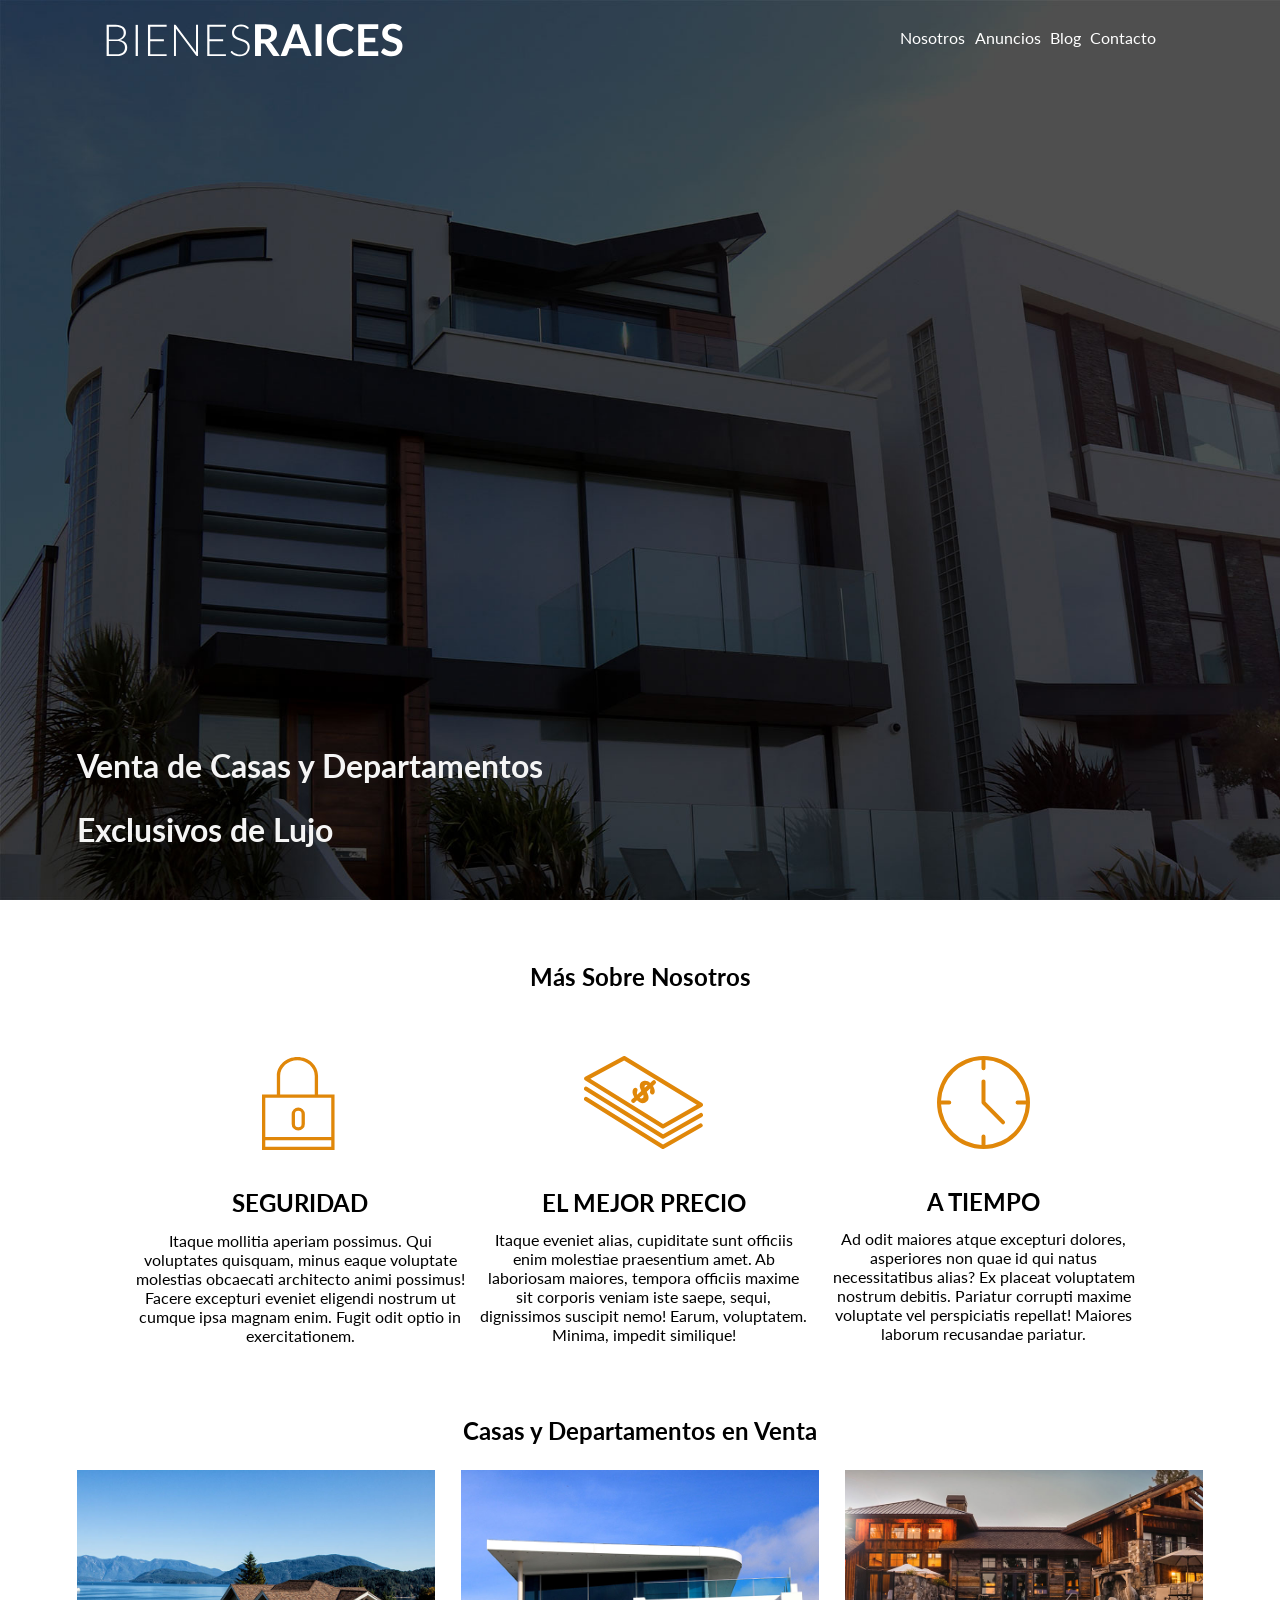
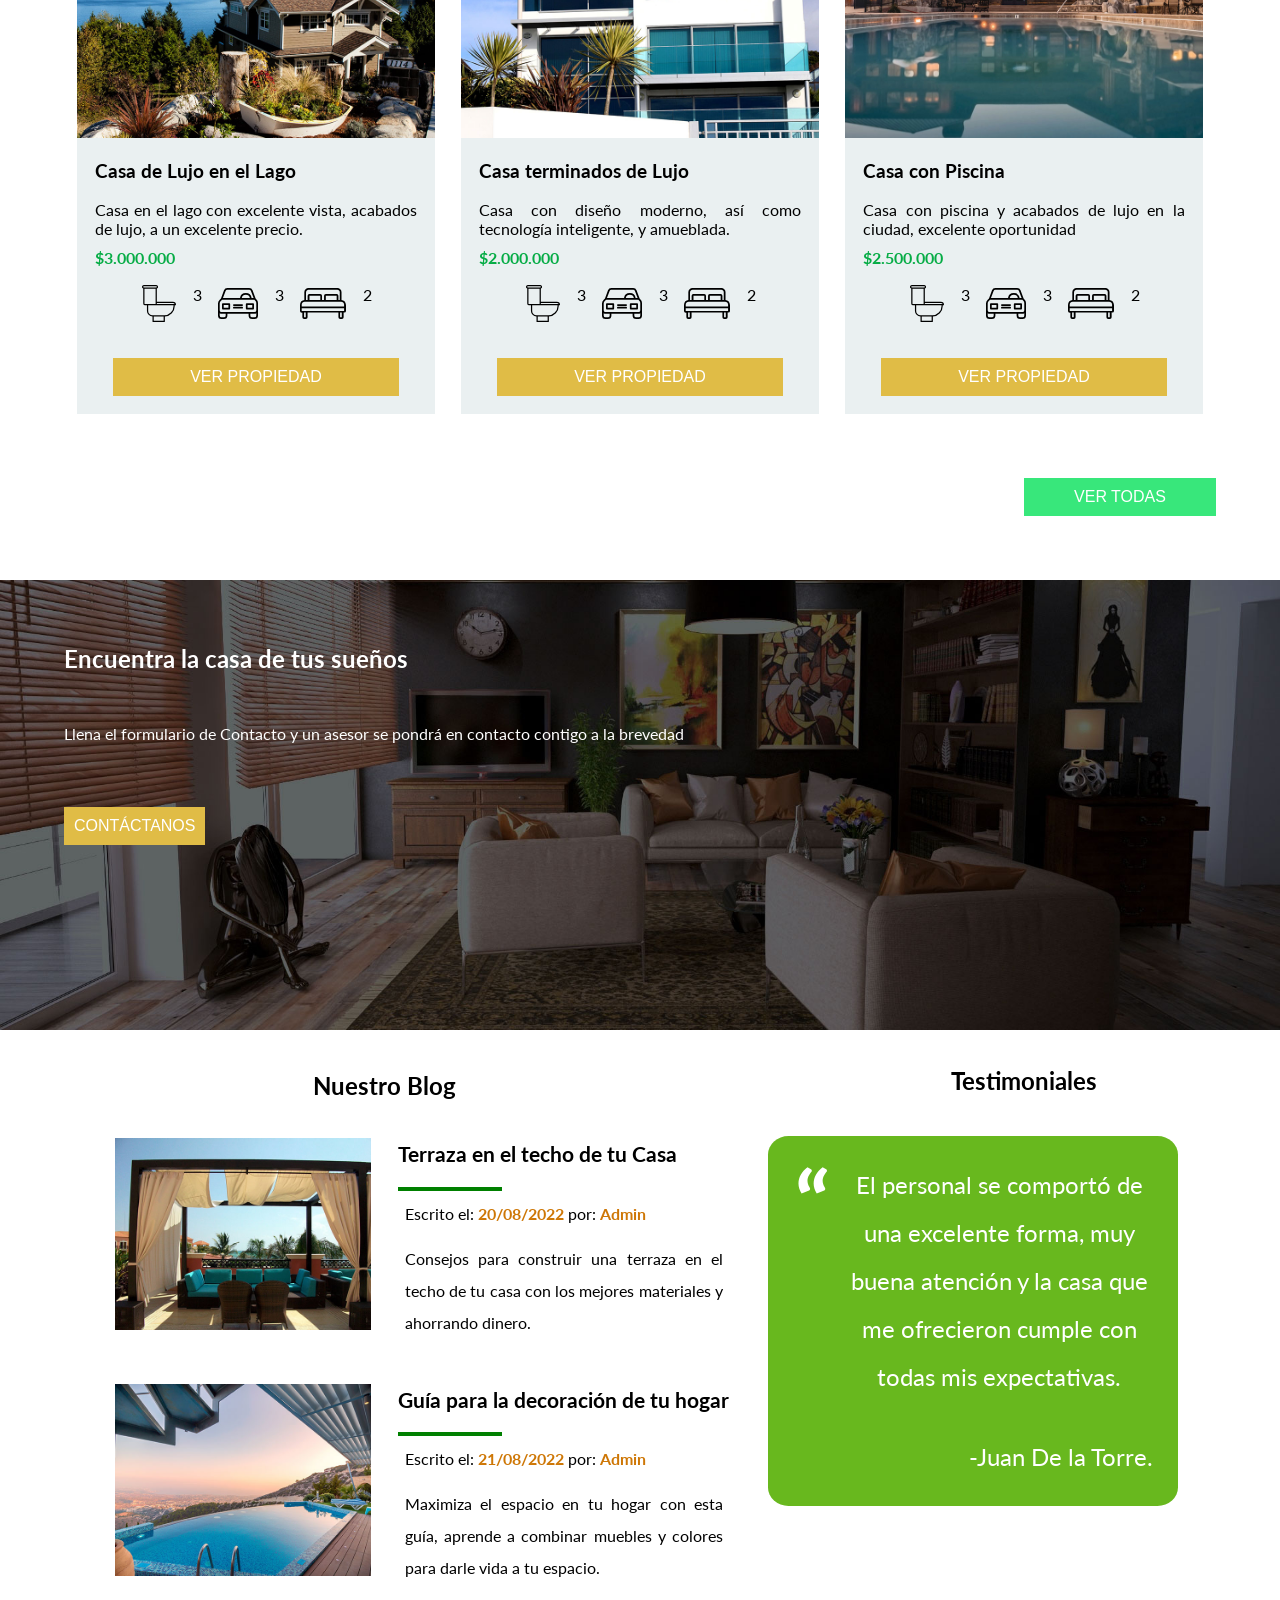
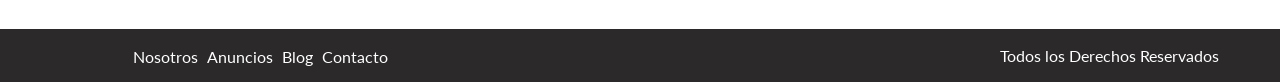
<file: index.html>
<!DOCTYPE html>
<html lang="en">
        <head>
            <title></title>
            <meta charset="UTF-8">
            <meta name="viewport" content="width=device-width, initial-scale=1">
            <link rel="preconnect" href="https://fonts.googleapis.com">
            <link rel="preconnect" href="https://fonts.gstatic.com" crossorigin>
            <link href="https://fonts.googleapis.com/css2?family=Lato:ital,wght@0,100;0,300;0,400;1,400;1,700&display=swap" rel="stylesheet">
            <link href="css/style.css" rel="stylesheet">
        </head>
      
    <body>
        <header class="encabezado">
            <div class="menuEncabezado">
                <img src="./img/logo.svg">             
                <nav>
                    <a href="../webInmobiliaria/nosotros.html">Nosotros</a>
                    <a href="">Anuncios</a>
                    <a href="">Blog</a>
                    <a href="">Contacto</a>
                </nav>
            </div>
            <h1>Venta de Casas y Departamentos<br>
            Exclusivos de Lujo</h1>
            </div>
        </header>
        <br>
        <br>
        <section>
            <h2>Más Sobre Nosotros</h2>
            <div class="MásSobreNosotros">
                <div>
                    <img src="./img/icono1.svg">
                    <h3>SEGURIDAD</h3>
                    <p>Itaque mollitia aperiam possimus. Qui voluptates quisquam, minus eaque voluptate molestias obcaecati architecto animi possimus! Facere excepturi eveniet eligendi nostrum ut cumque ipsa magnam enim. Fugit odit optio in exercitationem.</p>
                </div>
                <div>
                    <img src="./img/icono2.svg">
                    <h3> <b>EL MEJOR PRECIO</b></h3>
                    <p>Itaque eveniet alias, cupiditate sunt officiis enim molestiae praesentium amet. Ab laboriosam maiores, tempora officiis maxime sit corporis veniam iste saepe, sequi, dignissimos suscipit nemo! Earum, voluptatem. Minima, impedit similique!</p>
                </div>
                <div>
                    <img src="./img/icono3.svg">
                    <h3>A TIEMPO</h3>
                    <p>Ad odit maiores atque excepturi dolores, asperiores non quae id qui natus necessitatibus alias? Ex placeat voluptatem nostrum debitis. Pariatur corrupti maxime voluptate vel perspiciatis repellat! Maiores laborum recusandae pariatur.</p>
                </div>
            </div>
        </section>

        <main>
            <h2>Casas y Departamentos en Venta</h2>
        <div class="CasasyDepartamentosenVenta">
            <div>
                <img src="./img/anuncio1.jpg">
                <h3>Casa de Lujo en el Lago</h3>
                <p>Casa en el lago con excelente vista, acabados de lujo, a un excelente precio.</p>
                <h4>$3.000.000</h4>
                    <div class="barracomodidades">
                        <img src="./img/icono_wc.svg"> <p>3</p>
                        <img src="./img/icono_estacionamiento.svg"> <p>3</p>
                        <img src="./img/icono_dormitorio.svg"> <p>2</p>
                    </div>
                <br>
                <button class="verpropiedad">VER PROPIEDAD</button>
            </div>
            <div>    
                <img src="./img/anuncio2.jpg">
                <h3>Casa terminados de Lujo</h3>
                <p>Casa con diseño moderno, así como tecnología inteligente, y amueblada.</p>
                <h4>$2.000.000</h4>
                    <div class="barracomodidades">
                        <img src="./img/icono_wc.svg"> <p>3</p>
                        <img src="./img/icono_estacionamiento.svg"> <p>3</p>
                        <img src="./img/icono_dormitorio.svg"> <p>2</p>
                    </div>
                <br>
                <button class="verpropiedad">VER PROPIEDAD</button>
            </div>
            <div>
                <img src="./img/anuncio3.jpg">    
                <h3>Casa con Piscina</h3>
                <p>Casa con piscina y acabados de lujo en la ciudad, excelente oportunidad</p>
                <h4>$2.500.000</h4>
                    <div class="barracomodidades">
                        <img src="./img/icono_wc.svg"> <p>3</p>
                        <img src="./img/icono_estacionamiento.svg"> <p>3</p>
                        <img src="./img/icono_dormitorio.svg"> <p>2</p>
                    </div>
                <br>
                <button class="verpropiedad">VER PROPIEDAD</button>
            </div>
        </div>
                <button id="vertodas">VER TODAS</button>
        </main>

        <section class="Encuentralacasadetussueños">
         <div class="interior"> 
            <h3>Encuentra la casa de tus sueños</h3>
            <p>Llena el formulario de Contacto y un asesor se pondrá en contacto contigo a la brevedad</p>
            <button id="contactanos">CONTÁCTANOS</button>
        </div>  
        </section>

        <div class="blogytestimoniales">
            
                <section id="Blog">
                    <h2>Nuestro Blog</h2>
                    <div class="NuestroBlog">
                        <div>
                            <img src="./img/blog1.jpg">
                        </div>
                        <div class="post">
                            <h3>Terraza en el techo de tu Casa</h3>
                            <hr>
                            <p>Escrito el: <b><span>20/08/2022</span></b> por: <b><span>Admin</span></b></p>
                            <p>Consejos para construir una terraza en el techo de tu casa con los mejores materiales y ahorrando dinero.</p>
                        </div>
                    </div>
                    <div class="NuestroBlog">
                        <div> 
                            <img src="./img/blog2.jpg">
                        </div>
                        <div class="post">
                            <h3>Guía para la decoración de tu hogar</h3>
                            <hr>
                            <p>Escrito el: <b><span>21/08/2022</span></b> por: 
                               <b><span>Admin</span></b> </p>
                            <p>Maximiza el espacio en tu hogar con esta guía, aprende a combinar muebles y colores para darle vida a tu espacio.</p>
                        </div>
                    </div>
                
                </section>

                <section>
                    <h2>Testimoniales</h2>
                    <div class="testimoniales">    
                        <div>
                            <img src="./img/comilla.svg">
                        </div>
                        <div>
                            <p>El personal se comportó de una excelente forma, muy buena atención y la casa que me ofrecieron cumple con todas mis expectativas.</p><p class="firma">-Juan De la Torre.</p>
                        </div>
                    </div>
                </section>

        </div>
            <footer>
                    <nav>
                        <a href="../webInmobiliaria/nosotros.html">Nosotros</a>
                        <a href="">Anuncios</a>
                        <a href="">Blog</a>
                        <a href="">Contacto</a>
                    </nav>

                    <div>
                    <p>Todos los Derechos Reservados</p>
                    </div>
            </footer>
    </body>
</html>
</file>
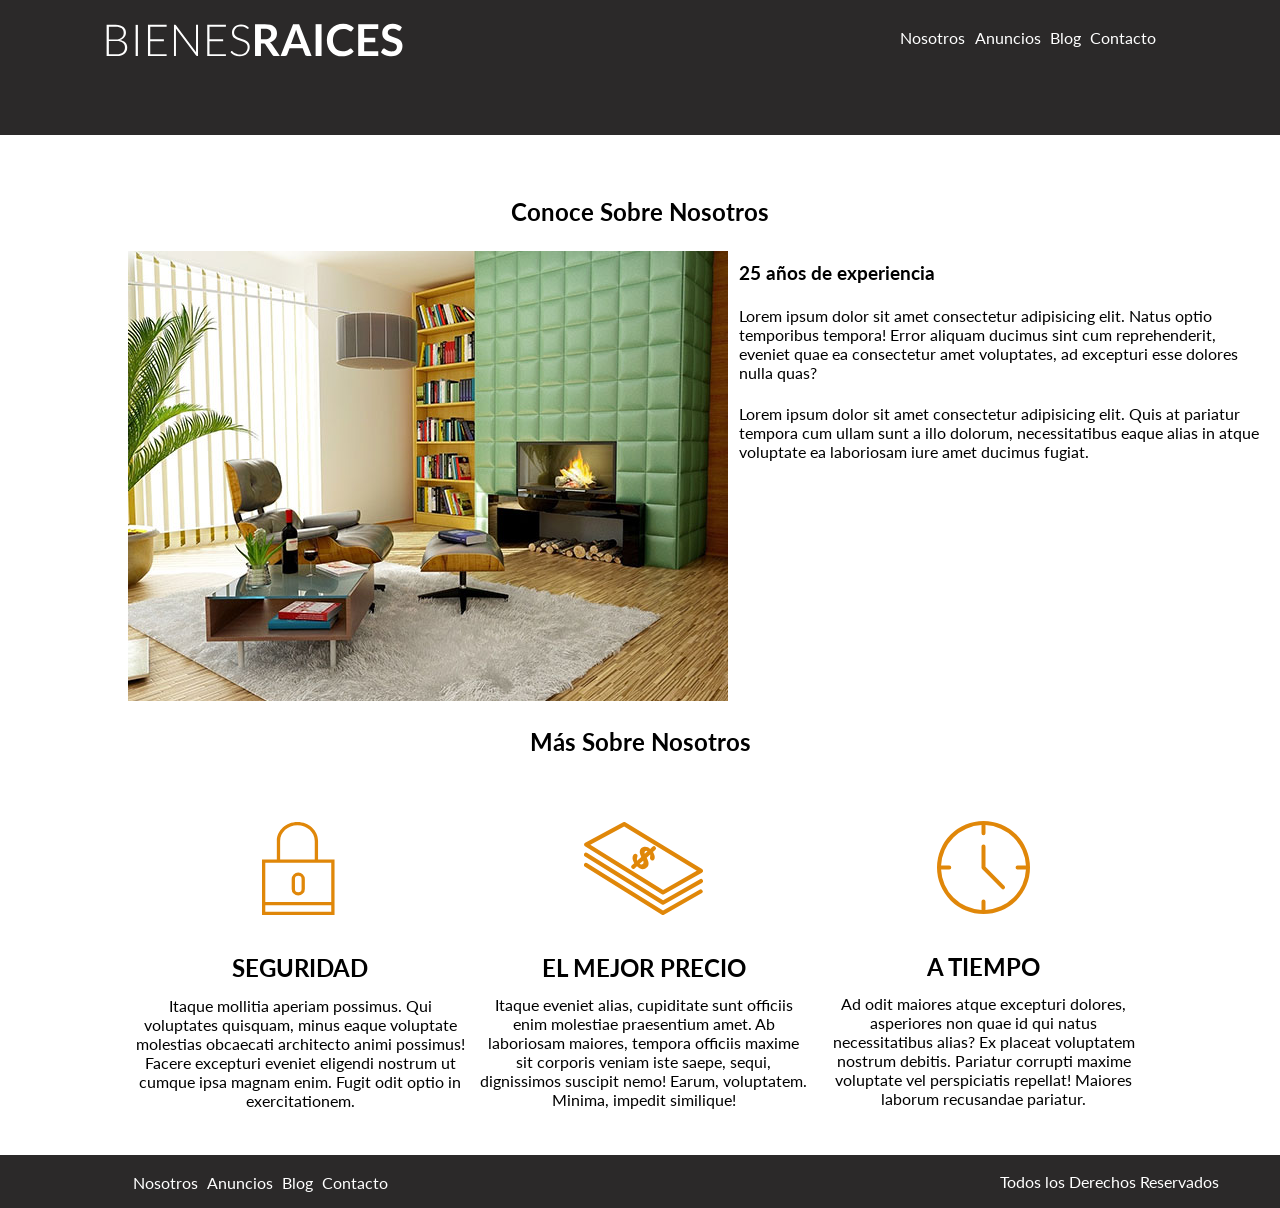
<file: nosotros.html>
<!DOCTYPE html>
<html lang="en">
        <head>
            <title></title>
            <meta charset="UTF-8">
            <meta name="viewport" content="width=device-width, initial-scale=1">
            <link rel="preconnect" href="https://fonts.googleapis.com">
            <link rel="preconnect" href="https://fonts.gstatic.com" crossorigin>
            <link href="https://fonts.googleapis.com/css2?family=Lato:ital,wght@0,100;0,300;0,400;1,400;1,700&display=swap" rel="stylesheet">
            <link href="./css/style-nosotros.css" rel="stylesheet">
        </head>
      
    <body>
        <header class="encabezado">
            <div class="menuEncabezado">
                <a href="../webInmobiliaria/index.html"><img src="./img/logo.svg"></a>         
                <nav>
                    <a href="../webInmobiliaria/nosotros.html">Nosotros</a>
                    <a href="">Anuncios</a>
                    <a href="">Blog</a>
                    <a href="">Contacto</a>
                </nav>
            </div>
            </div>
        </header>
        <br>
        <br>
        <main>
            <h2>Conoce Sobre Nosotros</h2>
            <div class="conoce">
                <img src="./img/blog3.jpg">
                <div>
                <h3>25 años de experiencia</h3>
                <p>Lorem ipsum dolor sit amet consectetur adipisicing elit. Natus optio temporibus tempora! Error aliquam ducimus sint cum reprehenderit, eveniet quae ea consectetur amet voluptates, ad excepturi esse dolores nulla quas?</p>
                <p>Lorem ipsum dolor sit amet consectetur adipisicing elit. Quis at pariatur tempora cum ullam sunt a illo dolorum, necessitatibus eaque alias in atque voluptate ea laboriosam iure amet ducimus fugiat.</p>
            </div>
            </div>

        </main>

        <section>
            <h2>Más Sobre Nosotros</h2>
            <div class="MásSobreNosotros">
                <div>
                    <img src="./img/icono1.svg">
                    <h3>SEGURIDAD</h3>
                    <p>Itaque mollitia aperiam possimus. Qui voluptates quisquam, minus eaque voluptate molestias obcaecati architecto animi possimus! Facere excepturi eveniet eligendi nostrum ut cumque ipsa magnam enim. Fugit odit optio in exercitationem.</p>
                </div>
                <div>
                    <img src="./img/icono2.svg">
                    <h3> <b>EL MEJOR PRECIO</b></h3>
                    <p>Itaque eveniet alias, cupiditate sunt officiis enim molestiae praesentium amet. Ab laboriosam maiores, tempora officiis maxime sit corporis veniam iste saepe, sequi, dignissimos suscipit nemo! Earum, voluptatem. Minima, impedit similique!</p>
                </div>
                <div>
                    <img src="./img/icono3.svg">
                    <h3>A TIEMPO</h3>
                    <p>Ad odit maiores atque excepturi dolores, asperiores non quae id qui natus necessitatibus alias? Ex placeat voluptatem nostrum debitis. Pariatur corrupti maxime voluptate vel perspiciatis repellat! Maiores laborum recusandae pariatur.</p>
                </div>
            </div>
        </section>

            <footer>
                    <nav>
                        <a href="../webInmobiliaria/nosotros.html">Nosotros</a>
                        <a href="">Anuncios</a>
                        <a href="">Blog</a>
                        <a href="">Contacto</a>
                    </nav>

                    <div>
                    <p>Todos los Derechos Reservados</p>
                    </div>
            </footer>
    </body>
</html>
</file>
<file: css/style.css>
*{
    margin: 0%;
    padding: 0%;
}
   
   
header{
    background-image: url("../img/header.jpg");
    height: 100vh;
    background-size: cover;
    color:white;
    display: flex;
    flex-direction: column;
    justify-content: space-between;
}

.menuEncabezado{
    display: flex;
    margin: 0% 8%;
    justify-content: space-between;
    padding-top: 1%;
}

h1{
    font-family: 'Lato', sans-serif;
    color: whitesmoke;
    margin: 3%;
    padding-left: 3%;
    line-height:2em;
}
nav{
    display: flex;
    flex-direction: row;
    margin-right: 5%;
    margin-top: 1%;
}

nav a{
    padding: 2%;
    font-family: 'Lato', sans-serif;
    margin-bottom: 5%;
    color:white;
    text-decoration: none;    
}

section{
    text-align: center;
}

.MásSobreNosotros{
    display: flex;
    flex-direction: row;
    justify-content: space-around;
    margin:3% 10%;
   }   

.MásSobreNosotros img{
    margin:8%;

}

h2{
    text-align: center;
    margin: 2%;
    font-family: 'Lato', sans-serif;
   }

.MásSobreNosotros h3{
    margin: 2%;
    font-size: 1.5em;
    font-family: 'Lato', sans-serif;
    }

main{
    display: flex;
    flex-direction: column;
    }

.CasasyDepartamentosenVenta{
    display: flex;
    flex-direction: row;
    justify-content:space-around;
    margin: 0% 5%;
    position: relative;
}
.CasasyDepartamentosenVenta div{
    background-color: rgb(234, 240, 241);
    width: 31%;
    height: 50%;
    text-align: justify;
       }

.CasasyDepartamentosenVenta div img{
    width:100%;
}

.CasasyDepartamentosenVenta h3{
    font-family: 'Lato', sans-serif;
    text-align: justify;
    margin: 5%;
 
}

.CasasyDepartamentosenVenta h4{
    font-family: 'Lato', sans-serif;
    color: #05ac45;
    text-align: justify;
    margin: 3% 5% 5%;
 
}

.CasasyDepartamentosenVenta p{
    text-align: justify;
    margin: 0% 5%;
    padding: 0%;
}

.barracomodidades{
    display: flex;
    justify-content: space-between;
    margin: 0% 15%;
     

}

.barracomodidades img{
    width: 2%;
    margin:0% 10%
}

button{
    background-color: #e0bc46;
    border: none;
    color: white;
    width: 80%;
    margin:5% 10%;
    padding: 10px 10px;
    text-align: center;
    text-decoration: none;
    display: block;
    font-size: 16px;
}
p{
    font-size: 1em;
    padding: 2%;
    font-family: 'Lato', sans-serif;
   }

#vertodas{
    background-color: #38e77b;
    width: 15%;
    margin: 5%;
    margin-left: 80%;
}

.Encuentralacasadetussueños{
    background-image: url("../img/encuentra.jpg");
    height: 50vh;
    background-size: cover;
    color: white;
    display: flex;
    flex-direction: column;
    text-align: justify;
    }

.Encuentralacasadetussueños h3{
    font-family: 'Lato', sans-serif;
    font-size: 1.5em;
    margin-top:5%;
    margin-left: 5%;
}

.Encuentralacasadetussueños p{
    font-family: 'Lato', sans-serif;
    font-size: 1em;
    margin: 4% 5%;
    padding: 0%;
}
.Encuentralacasadetussueños button{
    width: auto;
    margin-bottom:5%;
    margin-left: 5%;
}

.blogytestimoniales{
    margin-top: 2%;
    display: flex;
    flex-direction: row;
}

.NuestroBlog{
    display:flex;
    flex-direction: row;
    margin:5%;
    line-height:2em;
    
    }

.post{
    margin-left: 15%;
    width:40vw;
    text-align: justify;
}

.NuestroBlog img{
    width:20vw;
    margin-left: 30%;

}

.post h3{
    font-family: 'Lato', sans-serif;
    font-size:130%;
    }
.post span{
    color:#ce7706
}    

hr{
    width:30%;
    border: 2px solid green;
    margin-top:5%;
    }

.testimoniales{
    background-color: #68b81e;
    width:80%;
    margin-top: 8%;
    border-radius: 5%;
    line-height: 2em;
    font-size:x-large;
    color:white;
    display: flex;
    flex-direction: row;
    }   

.testimoniales img{
    margin: 50%;
    height: 10%;
}

.testimoniales p{
margin:5%;

}
.firma{
    text-align: right;
}

footer{
    background-color:rgb(43, 41, 41) ;
    color:white;
    display: flex;
    flex-direction: row;
    }
footer div{
    margin-left: 45%;
    margin-top: 1%;

}

footer p{
    width: 100%;
}  

footer nav{
    margin-left: 10%;
}
</file>
<file: css/style-nosotros.css>
*{
    margin: 0%;
    padding: 0%;
}
   
   
header{
    background-color: rgb(43, 41, 41);
    height: 15vh;
    background-size: cover;
    color:white;
    display: flex;
    flex-direction: column;
    justify-content: space-between;
}

.menuEncabezado{
    display: flex;
    margin: 0% 8%;
    justify-content: space-between;
    padding-top: 1%;
}

h1{
    font-family: 'Lato', sans-serif;
    color: whitesmoke;
    margin: 3%;
    padding-left: 3%;
    line-height:2em;
}
nav{
    display: flex;
    flex-direction: row;
    margin-right: 5%;
    margin-top: 1%;
}

nav a{
    padding: 2%;
    font-family: 'Lato', sans-serif;
    margin-bottom: 5%;
    color:white;
    text-decoration: none;    
}

section{
    text-align: center;
}

.MásSobreNosotros{
    display: flex;
    flex-direction: row;
    justify-content: space-around;
    margin:3% 10%;
   }   

.MásSobreNosotros img{
    margin:8%;

}

h2{
    text-align: center;
    margin: 2%;
    font-family: 'Lato', sans-serif;
   }
.conoce h3{
    padding: 2%;
    font-family: 'Lato', sans-serif;

}
.MásSobreNosotros h3{
    margin: 2%;
    font-size: 1.5em;
    font-family: 'Lato', sans-serif;
    }

main{
    display: flex;
    flex-direction: column;
      }

.conoce{
    margin-left:10%;
    display:flex;
    flex-direction: row;
}      

p{
    font-size: 1em;
    padding: 2%;
    font-family: 'Lato', sans-serif;
   }


footer{
    background-color:rgb(43, 41, 41) ;
    color:white;
    display: flex;
    flex-direction: row;
    }
footer div{
    margin-left: 45%;
    margin-top: 1%;

}

footer p{
    width: 100%;
}  

footer nav{
    margin-left: 10%;
}
</file>
